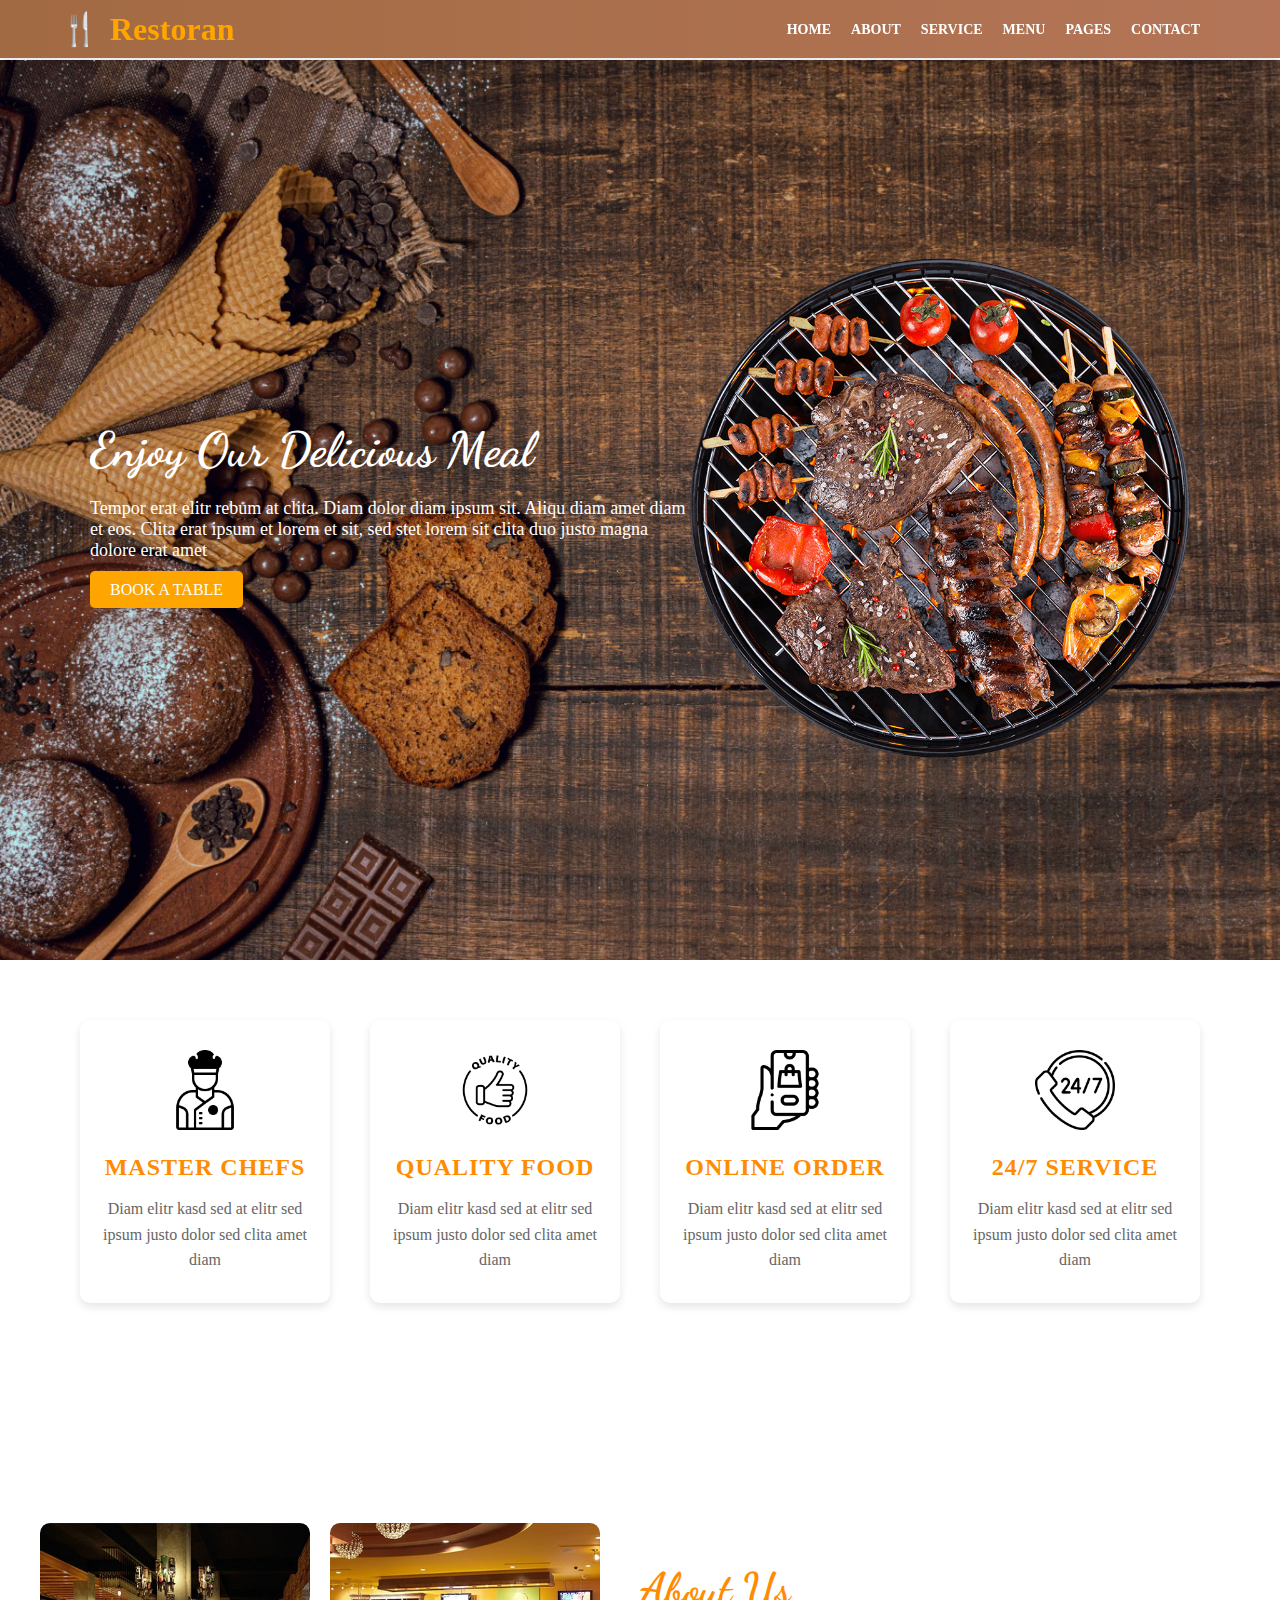
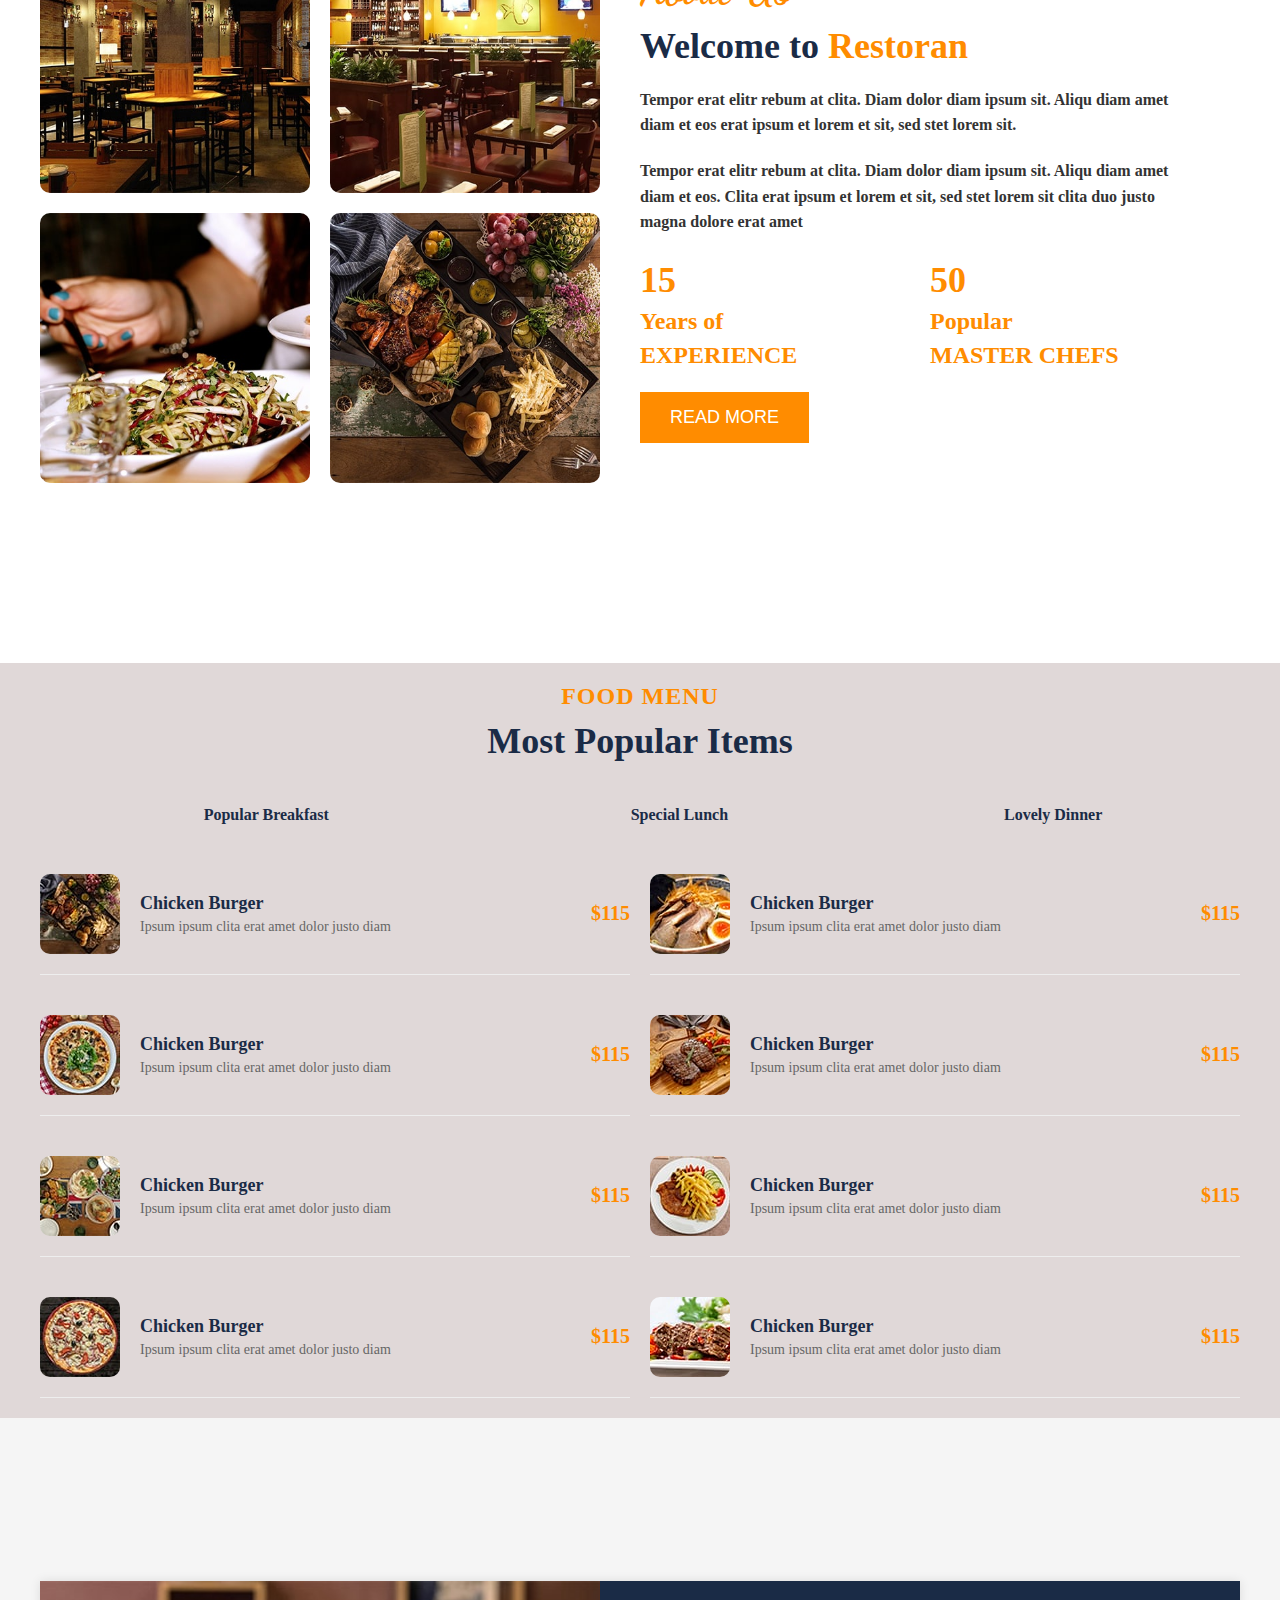
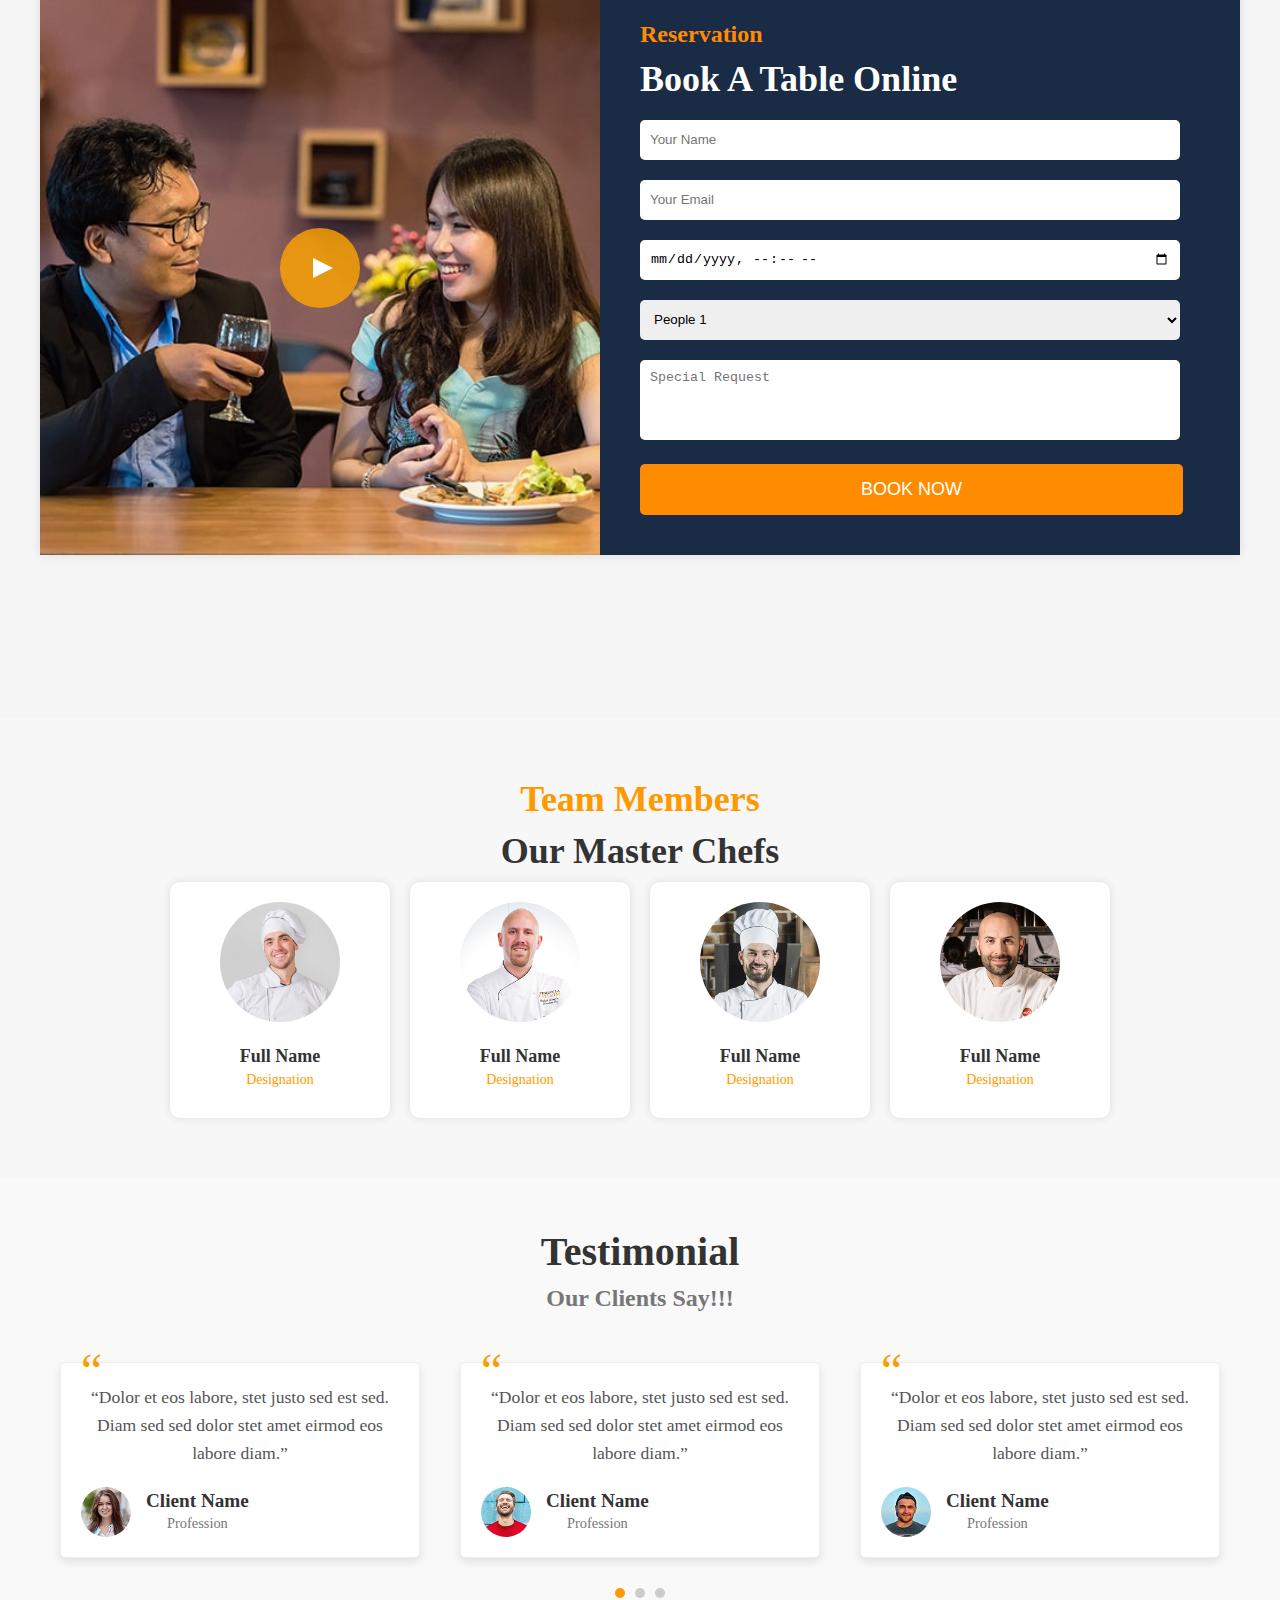
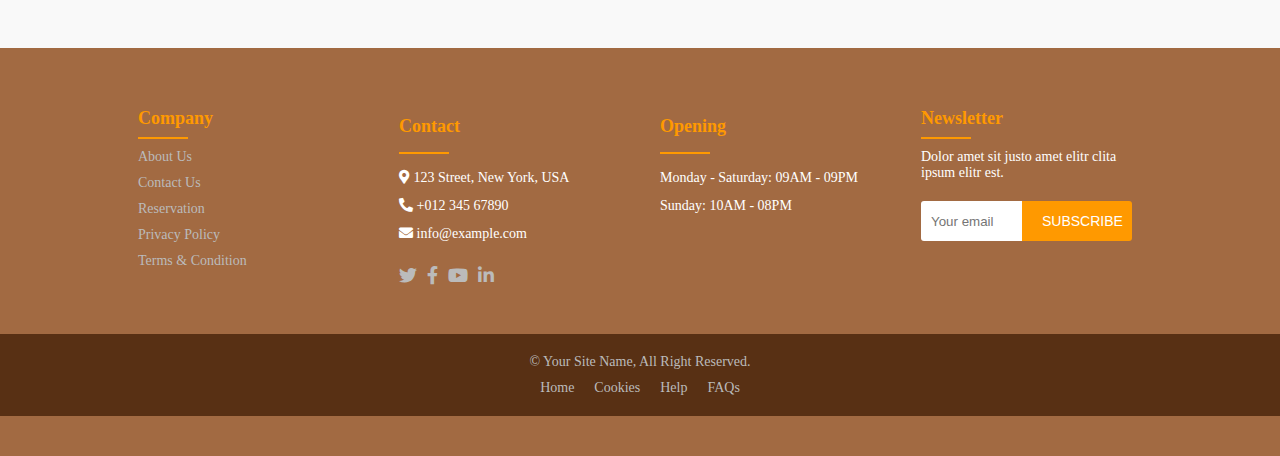
<file: index.html>
<!DOCTYPE html>
<html lang="en">

<head>
    <meta charset="UTF-8">
    <meta name="viewport" content="width=device-width, initial-scale=1.0">
    <title>Delicious Meal</title>
    <link rel="stylesheet" href="styles.css">
    <link rel="preconnect" href="https://fonts.googleapis.com">
    <link rel="preconnect" href="https://fonts.gstatic.com" crossorigin>
    <link href="https://fonts.googleapis.com/icon?family=Material+Icons" rel="stylesheet">
    <link href="https://fonts.googleapis.com/css2?family=Dancing+Script:wght@400..700&display=swap" rel="stylesheet">
</head>

<body>
    <!-- Header Section Start -->
    <header>
        <div class="container">
            <!-- Logo -->
            <div class="logo">
                <span class="icon">🍴</span>
                <span class="brand">Restoran</span>
            </div>
            <!-- Toggle Button for Navigation -->
            <div class="toggle-btn">
                <span></span>
                <span></span>
                <span></span>
            </div>
            <!-- Navigation Menu -->
            <nav>
                <ul>
                    <li><a href="#">HOME</a></li>
                    <li><a href="./header-content/about_us.html">ABOUT</a></li>
                    <li><a href="./header-content/services.html">SERVICE</a></li>
                    <li><a href="./header-content/food_menu.html">MENU</a></li>
                    <li><a href="./header-content/pages.html">PAGES</a></li>
                    <li><a href="./header-content/contact_us.html">CONTACT</a></li>
                </ul>
            </nav>
        </div>
    </header>


    <!-- Main Content Start -->
    <div class="main-content">
        <!-- Hero Section End-->
        <section class="hero">
            <div class="container">
                <!-- Hero Content -->
                <div class="hero-content">
                    <h1>Enjoy Our Delicious Meal</h1>
                    <p>Tempor erat elitr rebum at clita. Diam dolor diam ipsum sit. Aliqu diam amet diam et eos. Clita
                        erat
                        ipsum et lorem et sit, sed stet lorem sit clita duo justo magna dolore erat amet</p>
                    <a href="#" class="btn">BOOK A TABLE</a>
                </div>
                <!-- Hero Image -->
                <div class="hero-image">
                    <img src="./img/hero.png" alt="Grilled Food">
                </div>
            </div>
        </section>


        <!--Service Section Start-->

        <div class="service-container">
            <div class="service-item">
                <img src="./icons/cooking.png" alt="Master Chefs">
                <h3>Master Chefs</h3>
                <p>Diam elitr kasd sed at elitr sed ipsum justo dolor sed clita amet diam</p>
            </div>
            <div class="service-item">
                <img src="./icons/food.png" alt="Quality Food">
                <h3>Quality Food</h3>
                <p>Diam elitr kasd sed at elitr sed ipsum justo dolor sed clita amet diam</p>
            </div>
            <div class="service-item">
                <img src="./icons/online-order.png" alt="Online Order">
                <h3>Online Order</h3>
                <p>Diam elitr kasd sed at elitr sed ipsum justo dolor sed clita amet diam</p>
            </div>
            <div class="service-item">
                <img src="./icons/support.png" alt="24/7 Service">
                <h3>24/7 Service</h3>
                <p>Diam elitr kasd sed at elitr sed ipsum justo dolor sed clita amet diam</p>
            </div>
        </div>

        <!--Service Section End-->


        <!--About Us Section Start-->


        <div class="about-us-container-main">
            <div class="about-us-container">
                <div class="image-grid">
                    <img src="./img/about-1.jpg" alt="Elegant dining area with modern decor" loading="lazy">
                    <img src="./img/about-2.jpg" alt="Cozy dining area with ambient lighting" loading="lazy">
                    <img src="./img/about-3.jpg" alt="Delicious gourmet dish beautifully presented" loading="lazy">
                    <img src="./img/about-4.jpg" alt="Tasty and colorful dish prepared by our chefs" loading="lazy">
                </div>
                <div class="content">
                    <h2>About Us</h2>
                    <h1>Welcome to <span class="highlight">Restoran</span></h1>
                    <p>Tempor erat elitr rebum at clita. Diam dolor diam ipsum sit. Aliqu diam amet diam et eos erat
                        ipsum
                        et lorem et sit, sed stet lorem sit.</p>
                    <p>Tempor erat elitr rebum at clita. Diam dolor diam ipsum sit. Aliqu diam amet diam et eos. Clita
                        erat
                        ipsum et lorem et sit, sed stet lorem sit clita duo justo magna dolore erat amet</p>
                    <div class="stats">
                        <div class="experience">
                            <span class="number">15</span> Years of <br> EXPERIENCE
                        </div>
                        <div class="chefs">
                            <span class="number">50</span> Popular <br> MASTER CHEFS
                        </div>
                    </div>
                    <button class="read-more" aria-label="Read more about Restoran">READ MORE</button>
                </div>
            </div>
        </div>


        <!--About Us Section End-->


        <!--Menu Section Start-->

        <div class="menu-container-main">
            <div class="menu-container">
                <div class="heading">
                    <h2>Food Menu</h2>
                    <h1>Most Popular Items</h1>
                    <nav class="menu-text-icon">
                        <ul>
                            <li><i class="material-icons">breakfast_dining</i> Popular Breakfast</li>
                            <li><i class="material-icons">lunch_dining</i> Special Lunch</li>
                            <li><i class="material-icons">dinner_dining</i> Lovely Dinner</li>
                        </ul>
                    </nav>
                </div>
                <div class="menu-list">
                    <div class="menu-item">
                        <img src="./img/menu-1.jpg" alt="Food item">
                        <div class="details">
                            <h3>Chicken Burger</h3>
                            <p>Ipsum ipsum clita erat amet dolor justo diam</p>
                        </div>
                        <div class="price">$115</div>
                    </div>
                    <div class="menu-item">
                        <img src="./img/menu-2.jpg" alt="Food item">
                        <div class="details">
                            <h3>Chicken Burger</h3>
                            <p>Ipsum ipsum clita erat amet dolor justo diam</p>
                        </div>
                        <div class="price">$115</div>
                    </div>
                    <div class="menu-item">
                        <img src="./img/menu-3.jpg" alt="Food item">
                        <div class="details">
                            <h3>Chicken Burger</h3>
                            <p>Ipsum ipsum clita erat amet dolor justo diam</p>
                        </div>
                        <div class="price">$115</div>
                    </div>
                    <div class="menu-item">
                        <img src="./img/menu-4.jpg" alt="Food item">
                        <div class="details">
                            <h3>Chicken Burger</h3>
                            <p>Ipsum ipsum clita erat amet dolor justo diam</p>
                        </div>
                        <div class="price">$115</div>
                    </div>
                    <div class="menu-item">
                        <img src="./img/menu-5.jpg" alt="Food item">
                        <div class="details">
                            <h3>Chicken Burger</h3>
                            <p>Ipsum ipsum clita erat amet dolor justo diam</p>
                        </div>
                        <div class="price">$115</div>
                    </div>
                    <div class="menu-item">
                        <img src="./img/menu-6.jpg" alt="Food item">
                        <div class="details">
                            <h3>Chicken Burger</h3>
                            <p>Ipsum ipsum clita erat amet dolor justo diam</p>
                        </div>
                        <div class="price">$115</div>
                    </div>
                    <div class="menu-item">
                        <img src="./img/menu-7.jpg" alt="Food item">
                        <div class="details">
                            <h3>Chicken Burger</h3>
                            <p>Ipsum ipsum clita erat amet dolor justo diam</p>
                        </div>
                        <div class="price">$115</div>
                    </div>
                    <div class="menu-item">
                        <img src="./img/menu-8.jpg" alt="Food item">
                        <div class="details">
                            <h3>Chicken Burger</h3>
                            <p>Ipsum ipsum clita erat amet dolor justo diam</p>
                        </div>
                        <div class="price">$115</div>
                    </div>
                </div>
            </div>
        </div>


        <!--Menu Section End-->


        <!--Reservation Section Start-->

        <div class="reservation-container-main">
            <div class="reservation-container">
                <div class="image-section">
                    <img src="./img/video.jpg" alt="Dining" class="image">
                    <div class="play-button">
                        <div class="triangle"></div>
                    </div>
                </div>
                <div class="form-section">
                    <h2>Reservation</h2>
                    <h1>Book A Table Online</h1>
                    <form>
                        <input type="text" name="name" placeholder="Your Name" required>
                        <input type="email" name="email" placeholder="Your Email" required>
                        <input type="datetime-local" name="date-time" required>
                        <select name="no-of-people" required>
                            <option value="1">People 1</option>
                            <option value="2">People 2</option>
                            <option value="3">People 3</option>
                            <option value="4">People 4</option>
                        </select>
                        <textarea name="special-request" placeholder="Special Request"></textarea>
                        <button type="submit">BOOK NOW</button>
                    </form>
                </div>
            </div>
        </div>


        <!--Reservation Section End-->

        <!--Team Members Our Master Chefs Start-->


        <section class="team-section">
            <h2><span>Team Members</span></h2>
            <h2>Our Master Chefs</h2>
            <div class="team-container">
                <div class="team-member">
                    <img src="./img/team-1.jpg" alt="Chef Image">
                    <h4>Full Name</h4>
                    <span>Designation</span>
                </div>
                <div class="team-member">
                    <img src="./img/team-2.jpg" alt="Chef Image">
                    <h4>Full Name</h4>
                    <span>Designation</span>
                </div>
                <div class="team-member">
                    <img src="./img/team-3.jpg" alt="Chef Image">
                    <h4>Full Name</h4>
                    <span>Designation</span>
                </div>
                <div class="team-member">
                    <img src="./img/team-4.jpg" alt="Chef Image">
                    <h4>Full Name</h4>
                    <span>Designation</span>
                </div>
            </div>
        </section>

        <!--Team Members Our Master Chefs End-->

        <!--Testimonial Start-->

        <section class="testimonial-section">
            <h2>Testimonial</h2>
            <h3>Our Clients Say!!!</h3>
            <div class="testimonial-container">
                <div class="testimonial-slide">
                    <!-- First set of testimonials -->
                    <div class="testimonial-group active">
                        <div class="testimonial">
                            <p>“Dolor et eos labore, stet justo sed est sed. Diam sed sed dolor stet amet eirmod eos
                                labore
                                diam.”</p>
                            <div class="client-info">
                                <img src="./img/testimonial-1.jpg" alt="Client 1">
                                <div>
                                    <h4>Client Name</h4>
                                    <p>Profession</p>
                                </div>
                            </div>
                        </div>
                        <div class="testimonial">
                            <p>“Dolor et eos labore, stet justo sed est sed. Diam sed sed dolor stet amet eirmod eos
                                labore
                                diam.”</p>
                            <div class="client-info">
                                <img src="./img/testimonial-2.jpg" alt="Client 2">
                                <div>
                                    <h4>Client Name</h4>
                                    <p>Profession</p>
                                </div>
                            </div>
                        </div>
                        <div class="testimonial">
                            <p>“Dolor et eos labore, stet justo sed est sed. Diam sed sed dolor stet amet eirmod eos
                                labore
                                diam.”</p>
                            <div class="client-info">
                                <img src="./img/testimonial-3.jpg" alt="Client 3">
                                <div>
                                    <h4>Client Name</h4>
                                    <p>Profession</p>
                                </div>
                            </div>
                        </div>
                    </div>
                    <!-- Second set of testimonials -->
                    <div class="testimonial-group">
                        <div class="testimonial">
                            <p>“Dolor et eos labore, stet justo sed est sed. Diam sed sed dolor stet amet eirmod eos
                                labore
                                diam.”</p>
                            <div class="client-info">
                                <img src="./img/testimonial-4.jpg" alt="Client 4">
                                <div>
                                    <h4>Client Name</h4>
                                    <p>Profession</p>
                                </div>
                            </div>
                        </div>
                        <div class="testimonial">
                            <p>“Dolor et eos labore, stet justo sed est sed. Diam sed sed dolor stet amet eirmod eos
                                labore
                                diam.”</p>
                            <div class="client-info">
                                <img src="./img/testimonial-1.jpg" alt="Client 5">
                                <div>
                                    <h4>Client Name</h4>
                                    <p>Profession</p>
                                </div>
                            </div>
                        </div>
                        <div class="testimonial">
                            <p>“Dolor et eos labore, stet justo sed est sed. Diam sed sed dolor stet amet eirmod eos
                                labore
                                diam.”</p>
                            <div class="client-info">
                                <img src="./img/testimonial-2.jpg" alt="Client 6">
                                <div>
                                    <h4>Client Name</h4>
                                    <p>Profession</p>
                                </div>
                            </div>
                        </div>
                    </div>
                    <!-- Third set of testimonials -->
                    <div class="testimonial-group">
                        <div class="testimonial">
                            <p>“Dolor et eos labore, stet justo sed est sed. Diam sed sed dolor stet amet eirmod eos
                                labore
                                diam.”</p>
                            <div class="client-info">
                                <img src="./img/testimonial-3.jpg" alt="Client 7">
                                <div>
                                    <h4>Client Name</h4>
                                    <p>Profession</p>
                                </div>
                            </div>
                        </div>
                        <div class="testimonial">
                            <p>“Dolor et eos labore, stet justo sed est sed. Diam sed sed dolor stet amet eirmod eos
                                labore
                                diam.”</p>
                            <div class="client-info">
                                <img src="./img/testimonial-4.jpg" alt="Client 8">
                                <div>
                                    <h4>Client Name</h4>
                                    <p>Profession</p>
                                </div>
                            </div>
                        </div>
                        <div class="testimonial">
                            <p>“Dolor et eos labore, stet justo sed est sed. Diam sed sed dolor stet amet eirmod eos
                                labore
                                diam.”</p>
                            <div class="client-info">
                                <img src="./img/testimonial-1.jpg" alt="Client 9">
                                <div>
                                    <h4>Client Name</h4>
                                    <p>Profession</p>
                                </div>
                            </div>
                        </div>
                    </div>
                </div>
                <div class="indicators">
                    <span class="indicator active" data-index="0"></span>
                    <span class="indicator" data-index="1"></span>
                    <span class="indicator" data-index="2"></span>
                </div>
            </div>
        </section>

        <!--Testimonial End-->
    </div>

    <!--Footer Section Start-->

    <footer class="footer">
        <div class="footer-container">
            <div class="footer-col">
                <h4>Company</h4>
                <ul>
                    <li><a href="#">About Us</a></li>
                    <li><a href="#">Contact Us</a></li>
                    <li><a href="#">Reservation</a></li>
                    <li><a href="#">Privacy Policy</a></li>
                    <li><a href="#">Terms & Condition</a></li>
                </ul>
            </div>
            <div class="footer-col footer-contact">
                <h4>Contact</h4>
                <p><i class="fas fa-map-marker-alt"></i> 123 Street, New York, USA</p>
                <p><i class="fas fa-phone-alt"></i> +012 345 67890</p>
                <p><i class="fas fa-envelope"></i> info@example.com</p>
                <div class="footer-social">
                    <a href="#"><i class="fab fa-twitter"></i></a>
                    <a href="#"><i class="fab fa-facebook-f"></i></a>
                    <a href="#"><i class="fab fa-youtube"></i></a>
                    <a href="#"><i class="fab fa-linkedin-in"></i></a>
                </div>
            </div>
            <div class="footer-col footer-opening">
                <h4>Opening</h4>
                <p>Monday - Saturday: 09AM - 09PM</p>
                <p>Sunday: 10AM - 08PM</p>
            </div>
            <div class="footer-col footer-newsletter">
                <h4>Newsletter</h4>
                <p>Dolor amet sit justo amet elitr clita ipsum elitr est.</p>
                <form>
                    <div class="input-group">
                        <input type="email" placeholder="Your email">
                        <button type="submit">SUBSCRIBE</button>
                    </div>
                </form>
            </div>

        </div>
        <div class="footer-bottom">
            © Your Site Name, All Right Reserved.
            <ul>
                <li><a href="#">Home</a></li>
                <li><a href="#">Cookies</a></li>
                <li><a href="#">Help</a></li>
                <li><a href="#">FAQs</a></li>
            </ul>
        </div>
    </footer>

    <!--Footer Section End-->

    <script src="scripts.js"></script>

</body>

</html>
</file>
<file: styles.css>
@import url('https://cdnjs.cloudflare.com/ajax/libs/font-awesome/5.15.4/css/all.min.css');

/* Global Reset */
* {
    margin: 0;
    padding: 0;
    box-sizing: border-box;
}

/* Body Styles */
body {
    font-family: "Merienda", cursive;
}

header {
    background: linear-gradient(90deg, rgba(139, 69, 19, 0.8), rgba(160, 82, 45, 0.8));
    padding: 10px 0;
    position: fixed;
    width: 100%;
    top: 0;
    left: 0;
    box-shadow: 0 4px 8px rgba(0, 0, 0, 0.1);
    z-index: 100;
    backdrop-filter: blur(10px);
}

/* Container Styles */
.container {
    display: flex;
    justify-content: space-between;
    align-items: center;
    max-width: 1200px;
    margin: 0 auto;
    padding: 0 20px;
}

/* Logo Styles */
.logo {
    display: flex;
    align-items: center;
}

/* Logo Icon Styles */
.logo .icon {
    font-size: 32px;
    /* Increased size */
    margin-right: 10px;
}

/* Logo Brand Styles */
.logo .brand {
    color: #ffa500;
    font-size: 32px;
    /* Increased size */
    font-weight: bold;
}

/* Navigation Styles */
nav {
    flex-grow: 1;
    text-align: right;
    /* Align ul to the right */
    margin-right: 20px;
}

/* Navigation List Styles */
nav ul {
    list-style: none;
    display: inline-flex;
    margin: 0;
    padding: 0;
}

/* Navigation Item Styles */
nav ul li {
    margin-left: 20px;
}

/* Navigation Link Styles */
nav ul li a {
    color: #fff;
    text-decoration: none;
    font-size: 14px;
    /* Decreased size */
    font-weight: bold;
}

/* Navigation Link Hover Styles */
nav ul li a:hover {
    color: #ffa500;
}

/* Button Styles */
.btn {
    background-color: #ffa500;
    color: #fff;
    padding: 10px 20px;
    text-decoration: none;
    border-radius: 5px;
    font-size: 16px;
}

/* Button Hover Styles */
.btn:hover {
    background-color: #ff8c00;
}

/* Hero Section Styles */
.hero {
    background: url('./img/background.jpg') no-repeat center center/cover;
    color: #fff;
    padding: 100px 20px;
    display: flex;
    justify-content: center;
    align-items: center;
    height: 100vh;
    margin-top: 60px;
    /* Add margin-top equal to header height */
}

/* Hero Container Styles */
.hero .container {
    display: flex;
    justify-content: space-between;
    align-items: center;
    flex-wrap: wrap;
}

/* Hero Content Styles */
.hero-content {
    max-width: 600px;
}

/* Hero Heading Styles */
.hero-content h1 {
    font-size: 48px;
    margin-bottom: 20px;
    font-family: "Dancing Script", cursive;
}

/* Hero Paragraph Styles */
.hero-content p {
    font-family: "Merienda", cursive;
    font-size: 18px;
    margin-bottom: 20px;
}

/* Hero Image Styles */
.hero-image img {
    max-width: 500px;
    width: 100%;
    animation-name: rotateImage;
    animation-duration: 20s;
    /* Increased duration for slower rotation */
    animation-timing-function: linear;
    animation-iteration-count: infinite;
    /* Infinite looping */
    will-change: transform;
}

/* Keyframes for Rotation Animation */
@keyframes rotateImage {
    0% {
        transform: rotate(0deg);
    }

    100% {
        transform: rotate(360deg);
    }
}

@media (max-width: 1100px) {

    /* Adjustments for Hero Section */
    .hero .container{
        margin-top: 80px;
    }
}
/* Media Query for Small Screens */
@media (max-width: 768px) {

    /* Adjustments for Hero Section */
    .hero {
        padding: 50px 20px;
        height: auto;
        margin-top: 0px;
    }

    /* Center Hero Content */
    .hero-content {
        text-align: center;
        margin-bottom: 20px;
    }

    /* Adjust Heading Size */
    .hero-content h1 {
        font-size: 36px;
        margin-top: 50px;
    }

    /* Adjust Paragraph Size */
    .hero-content p {
        font-size: 16px;
    }

    /* Center Hero Image */
    .hero-image {
        text-align: center;
    }

    /* Responsive Header Styles */
    header {
        padding: 5px 0;
        /* Reduce padding for smaller screens */
        height: 50px;
        /* Adjust the height as needed */
    }

    /* Adjust Brand Size */
    .logo .brand {
        font-size: 24px;
        /* Decrease brand size for smaller screens */
    }

    /* Adjust Icon Size */
    .logo .icon {
        font-size: 24px;
        /* Decrease icon size for smaller screens */
    }

    /* Adjust Navigation Item Size */
    nav ul li a {
        font-size: 12px;
        /* Decrease navigation item size for smaller screens */
    }

    /* Hide Navigation Initially */
    nav ul {
        display: none;
    }

    /* Toggle Button Styles */
    .toggle-btn {
        position: fixed;
        /* Position the button relative to the viewport */
        right: 20px;
        /* Adjust the right distance as needed */
        z-index: 1100;
        /* Ensure the button appears above other content */
        cursor: pointer;
    }

    .toggle-btn span {
        display: block;
        width: 25px;
        height: 3px;
        background-color: #fff;
        margin: 5px;
        transition: transform 0.4s ease;
    }

    /* Rotate Toggle Button Icons on Click */
    .toggle-btn.active span:nth-child(1) {
        transform: rotate(45deg) translate(5px, 5px);
    }

    .toggle-btn.active span:nth-child(2) {
        transform: rotate(-45deg) translate(7px, -7px);
    }

    /* Show Navigation when Toggle Button is active */
    .toggle-btn.active~nav ul {
        display: block;
        position: absolute;
        top: 50px;
        left: 0;
        width: 100%;
        background-color: rgba(0, 0, 0, 0.8);
        padding: 10px;
        text-align: center;
        border-radius: 0 0 5px 5px;
    }

    /* Adjust Navigation Item Size */
    nav ul li a {
        font-size: 16px;
        margin: 10px 0;
    }
}





/*Service section Start*/

.service-container {
    font-family: "Merienda", cursive;
    display: flex;
    /* Enables Flexbox layout */
    justify-content: space-between;
    /* Distributes items evenly with equal space around them */
    flex-wrap: nowrap;
    /* Prevents wrapping of items onto new lines */
    padding: 40px 20px;
    max-width: 1200px;
    margin: 0 auto;
}

.service-item {
    text-align: center;
    padding: 30px 20px;
    width: 250px;
    margin: 20px;
    background-color: #ffffff;
    border-radius: 10px;
    box-shadow: 0 4px 8px rgba(0, 0, 0, 0.1);
    transition: all 0.3s ease;
    position: relative;
    overflow: hidden;
}

.service-item:hover {
    background-color: rgba(236, 122, 69, 0.938);
    transform: translateY(-5px);
    box-shadow: 0 8px 16px rgba(0, 0, 0, 0.2);
}

.service-item:hover img {
    transform: scale(1.1);
}

.service-item:hover h3,
.service-item:hover p {
    color: #ffffff;
}

.service-item::before {
    content: "";
    position: absolute;
    top: -50%;
    left: -50%;
    width: 200%;
    height: 200%;
    background-color: rgba(255, 255, 255, 0.2);
    transform: rotate(45deg);
    transition: all 0.5s ease;
    opacity: 0;
}

.service-item:hover::before {
    opacity: 1;
    top: -25%;
    left: -25%;
}

.service-item img {
    width: 80px;
    height: 80px;
    margin-bottom: 20px;
    transition: transform 0.3s ease;
}

.service-item h3 {
    color: #ff8c00;
    font-size: 24px;
    font-weight: 600;
    margin-bottom: 15px;
    text-transform: uppercase;
    letter-spacing: 1px;
}

.service-item p {
    color: #666;
    font-size: 16px;
    line-height: 1.6;
    margin-bottom: 0;
}

@media (max-width: 768px) {
    .service-container {
        flex-direction: column;
        /* Stack items vertically */
        padding: 20px;
    }

    .service-item {
        width: 100%;
        /* Take full width */
        margin: 20px 0;
        /* Vertical margin only */
    }
}



/*Service section end*/


/*About Us section Start*/

.about-us-container-main {
    font-family: "Merienda", cursive;
    background-color: #fff;
    display: flex;
    justify-content: center;
    align-items: center;
    min-height: 100vh;
    padding: 20px;
}

.about-us-container {
    display: flex;
    flex-direction: column;
    max-width: 1200px;
    width: 100%;
}

.image-grid {
    display: grid;
    grid-template-columns: repeat(2, 1fr);
    gap: 10px;
    margin-bottom: 20px;
}

.image-grid img {
    border-radius: 10px;
    width: 100%;
    height: auto;
    display: block;
    transition: transform 0.3s ease;
}

.image-grid img:hover {
    transform: scale(1.05);
}

.content {
    padding: 20px;
    font-weight: bold;
}

.content h2 {
    font-family: "Dancing Script", cursive;
    color: #ff8c00;
    font-size: 44px;
    margin-bottom: 10px;
}

.content h1 {
    color: #1a2b46;
    font-size: 36px;
    margin-bottom: 20px;
}

.content h1 .highlight {
    color: #ff8c00;
}

.content p {
    color: #333;
    line-height: 1.6;
    margin-bottom: 20px;
}

.stats {
    display: flex;
    flex-wrap: wrap;
    gap: 20px;
    margin-bottom: 20px;
}

.stats .experience,
.stats .chefs {
    color: #ff8c00;
    font-size: 24px;
    line-height: 1.4;
    flex: 1 1 calc(50% - 20px);
}

.stats .number {
    font-size: 36px;
    font-weight: bold;
    display: block;
}

.read-more {
    padding: 15px 30px;
    background-color: #ff8c00;
    border: none;
    color: #fff;
    font-size: 18px;
    cursor: pointer;
    transition: background-color 0.3s ease;
    align-self: flex-start;
}

.read-more:hover {
    background-color: #e07b00;
}

@media (min-width: 768px) {
    .about-us-container {
        flex-direction: row;
    }

    .image-grid {
        flex: 1;
        grid-template-columns: repeat(2, 1fr);
        gap: 20px;
    }

    .content {
        flex: 1;
        padding: 40px;
    }

    .stats .experience,
    .stats .chefs {
        flex: 1 1 calc(50% - 20px);
    }
}

@media (max-width: 767px) {
    .image-grid {
        grid-template-columns: 1fr;
    }

    .stats {
        flex-direction: column;
    }
}



/*About Us section End*/

/*Menu Section Start*/

.menu-container-main {
    background-color: #e0d8d8;
    display: flex;
    justify-content: center;
    align-items: center;
    padding: 20px;
}

.menu-container {
    max-width: 1200px;
    width: 100%;
}

.heading {
    text-align: center;
    margin-bottom: 30px;
}

.heading h2 {
    color: #ff8c00;
    font-size: 24px;
    margin-bottom: 10px;
    text-transform: uppercase;
    letter-spacing: 1px;
}

.heading h1 {
    color: #1a2b46;
    font-size: 36px;
    margin-bottom: 20px;
    font-weight: bold;
}

.menu-text-icon ul {
    display: flex;
    justify-content: center;
    gap: 30px;
    list-style: none;
    margin-bottom: 20px;
}

.menu-text-icon ul li {
    color: #1a2b46;
    text-align: center;
    cursor: pointer;
    font-weight: bold;
}

.menu-text-icon ul li.active {
    color: #ff8c00;
}

.menu-text-icon ul li i.material-icons {
    vertical-align: middle;
    margin-right: 5px;
}

.menu-text-icon ul li:hover {
    color: #ff8c00;
    /* Change color on hover */
}

.menu-list {
    display: flex;
    flex-wrap: wrap;
    gap: 20px;
}

.menu-item {
    display: flex;
    align-items: center;
    width: calc(50% - 10px);
    border-bottom: 1px solid #eee;
    padding: 20px 0;
    transition: transform 0.3s ease;
    /* Smooth transition for hover effect */
}

.menu-item:hover {
    transform: scale(1.05);
    /* Slightly enlarge on hover */
}

.menu-item img {
    width: 80px;
    height: 80px;
    margin-right: 20px;
    object-fit: cover;
    border-radius: 10px;
}

.details {
    flex: 1;
}

.details h3 {
    color: #1a2b46;
    font-size: 18px;
    margin-bottom: 5px;
    font-weight: bold;
}

.details p {
    color: #666;
    font-size: 14px;
    margin-bottom: 0;
}

.price {
    color: #ff8c00;
    font-size: 20px;
    font-weight: bold;
}


/* Responsive styles */
@media screen and (max-width: 768px) {
    .menu-container-main {
        padding-bottom: 20px;
    }

    .heading h1 {
        font-size: 28px;
    }

    .menu-item {
        width: 100%;
        /* Full width on small screens */
    }

    .heading nav {
        font-size: 18px;
    }
}


/*Menu Section End*/


/*Reservation Section Start*/

* {
    box-sizing: border-box;
}

.reservation-container-main {
    display: flex;
    justify-content: center;
    align-items: center;
    height: 100vh;
    background-color: #f5f5f5;
}

.reservation-container {
    display: flex;
    width: 100%;
    max-width: 1200px;
    box-shadow: 0 0 10px rgba(0, 0, 0, 0.1);
}

.image-section {
    position: relative;
    flex: 1;
}

.image {
    width: 100%;
    height: 100%;
    object-fit: cover;
}

.play-button {
    position: absolute;
    top: 50%;
    left: 50%;
    transform: translate(-50%, -50%);
    width: 80px;
    height: 80px;
    background-color: rgba(255, 165, 0, 0.8);
    border-radius: 50%;
    display: flex;
    justify-content: center;
    align-items: center;
    cursor: pointer;
}

.play-button .triangle {
    width: 0;
    height: 0;
    border-left: 20px solid #fff;
    border-top: 10px solid transparent;
    border-bottom: 10px solid transparent;
    margin-left: 5px;
}

.form-section {
    flex: 1;
    background-color: #1a2b46;
    color: #fff;
    padding: 40px;
    display: flex;
    flex-direction: column;
    justify-content: center;
    align-items: flex-start;
}

.form-section h2 {
    margin-bottom: 10px;
    font-size: 24px;
    color: #ff8c00;
}

.form-section h1 {
    margin-bottom: 20px;
    font-size: 36px;
    color: #fff;
}

form {
    width: 100%;
}

form input,
form select,
form textarea {
    width: calc(100% - 20px);
    margin-bottom: 20px;
    padding: 10px;
    border: none;
    border-radius: 5px;
}

form input,
form select {
    height: 40px;
}

form textarea {
    height: 80px;
    resize: none;
}

form button {
    width: 97%;
    padding: 15px;
    background-color: #ff8c00;
    border: none;
    border-radius: 5px;
    color: #fff;
    font-size: 18px;
    cursor: pointer;
    transition: background-color 0.3s ease;
}

form button:hover {
    background-color: #e07b00;
}

/* Media queries for responsiveness */
@media screen and (max-width: 768px) {
    .reservation-container-main {
        margin-top: 30px;
    }

    .reservation-container {
        flex-direction: column;
        margin-top: 50px;
    }

    .image-section {
        order: 2;
    }

    .form-section {
        order: 1;
    }

}

/*Reservation Section End*/



/*Team Members Our Master Chefs Start*/

.team-section {
    text-align: center;
    padding: 60px 20px;
    background-color: #f7f7f7;
}

.team-section h2 {
    font-size: 36px;
    color: #333;
    margin-bottom: 10px;
}

.team-section h2 span {
    color: #f90;
}

.team-section p {
    color: #666;
    font-size: 16px;
    margin-bottom: 40px;
}

.team-container {
    display: flex;
    justify-content: center;
    flex-wrap: wrap;
    gap: 20px;
}

.team-member {
    background-color: #fff;
    border-radius: 10px;
    box-shadow: 0 0 10px rgba(0, 0, 0, 0.1);
    overflow: hidden;
    text-align: center;
    width: 220px;
    padding: 20px;
    transition: transform 0.3s ease;
}

.team-member:hover {
    transform: translateY(-10px);
}

.team-member img {
    border-radius: 50%;
    width: 120px;
    height: 120px;
    object-fit: cover;
    margin-bottom: 20px;
}

.team-member h4 {
    font-size: 18px;
    color: #333;
    margin-bottom: 5px;
}

.team-member span {
    color: #f90;
    font-size: 14px;
    display: block;
    margin-bottom: 10px;
}

.team-member .social-icons {
    display: flex;
    justify-content: center;
    gap: 10px;
}

.team-member .social-icons a {
    color: #fff;
    background-color: #f90;
    padding: 8px;
    border-radius: 50%;
    text-decoration: none;
    transition: background-color 0.3s ease;
}

.team-member .social-icons a:hover {
    background-color: #e68000;
}

@media (max-width: 768px) {
    .team-section {
        margin-top: 100px;
    }

    .team-section h2 {
        font-size: 25px;
        margin-bottom: 20px;
    }

    .team-container {
        flex-direction: column;
        align-items: center;
    }

    .team-member {
        width: 80%;
        max-width: 300px;
    }
}

/*Team Members Our Master Chefs End*/

/*Testimonial Start*/

.testimonial-section {
    text-align: center;
    padding: 50px 20px;
    background-color: #f9f9f9;
}

.testimonial-section h2 {
    font-size: 2.5em;
    margin-bottom: 10px;
    color: #333;
}

.testimonial-section h3 {
    font-size: 1.5em;
    margin-bottom: 40px;
    color: #777;
}

.testimonial-container {
    position: relative;
    width: 100%;
    max-width: 1200px;
    margin: 0 auto;
    overflow: hidden;
}

.testimonial-slide {
    display: flex;
    transition: transform 0.5s ease-in-out;
}

.testimonial-group {
    display: flex;
    min-width: 100%;
    justify-content: space-around;
}

.testimonial {
    width: 30%;
    box-sizing: border-box;
    padding: 20px;
    background-color: #fff;
    border: 1px solid #eee;
    border-radius: 5px;
    margin: 10px;
    box-shadow: 0 4px 8px rgba(0, 0, 0, 0.1);
    position: relative;
    transition: transform 0.3s ease, box-shadow 0.3s ease;
}

.testimonial:hover {
    transform: translateY(-10px);
    box-shadow: 0 8px 16px rgba(0, 0, 0, 0.2);
}

.testimonial::before {
    content: "\201C";
    font-size: 3em;
    color: #f90;
    position: absolute;
    top: -20px;
    left: 20px;
}

.testimonial p {
    font-size: 1.1em;
    line-height: 1.6em;
    color: #555;
}

.client-info {
    display: flex;
    align-items: center;
    margin-top: 20px;
}

.client-info img {
    border-radius: 50%;
    width: 50px;
    height: 50px;
    margin-right: 15px;
}

.client-info h4 {
    margin: 0;
    font-size: 1.2em;
    color: #333;
}

.client-info p {
    margin: 0;
    font-size: 0.9em;
    color: #777;
}

.indicators {
    display: flex;
    justify-content: center;
    margin-top: 20px;
}

.indicator {
    width: 10px;
    height: 10px;
    background-color: #ccc;
    border-radius: 50%;
    margin: 0 5px;
    cursor: pointer;
    transition: background-color 0.3s;
}

.indicator.active {
    background-color: #f90;
}

@media only screen and (max-width: 768px) {
    .testimonial {
        width: 70%; /* Adjust the width of testimonials for tablets */
    }

    .testimonial-group {
        min-width: 120%; /* Adjust the minimum width of testimonial groups for tablets */
    }
}

@media only screen and (max-width: 480px) {
    .testimonial {
        width: 90%; /* Adjust the width of testimonials for mobile devices */
    }

    .testimonial::before {
        font-size: 1.5em; /* Adjust the size of quotation marks for mobile devices */
        top: -15px;
        left: 15px;
    }

    .client-info img {
        width: 25px; /* Adjust the size of client images for mobile devices */
        height: 25px;
        margin-right: 8px; /* Reduce margin between client image and text */
    }

    .client-info h4 {
        font-size: 0.9em; /* Adjust the size of client names for mobile devices */
    }

    .client-info p {
        font-size: 0.7em; /* Adjust the size of client professions for mobile devices */
    }

    .testimonial-group {
        min-width: 150%; /* Adjust the minimum width of testimonial groups for mobile devices */
    }
}





/*Testimonial End*/

/*Footer Section Start*/

.footer {
    background-color: rgba(139, 69, 19, 0.8);
    color: #fff;
    padding: 40px 0;
    font-size: 14px;
}

.footer-container {
    width: 80%;
    max-width: 1200px;
    margin: 0 auto;
    display: flex;
    justify-content: space-between;
    flex-wrap: wrap;
    gap: 20px;
}

.footer-col {
    flex: 1;
    min-width: 200px;
    margin: 20px 10px;
}

.footer-col h4 {
    font-size: 18px;
    color: #f90;
    margin-bottom: 20px;
    position: relative;
}

.footer-col h4::after {
    content: '';
    position: absolute;
    left: 0;
    bottom: -10px;
    width: 50px;
    height: 2px;
    background-color: #f90;
}

.footer-col ul {
    list-style: none;
    padding: 0;
}

.footer-col ul li {
    margin-bottom: 10px;
}

.footer-col ul li a {
    color: #bbb;
    text-decoration: none;
}

.footer-col ul li a:hover {
    color: #fff;
}

.footer-contact,
.footer-opening {
    line-height: 2;
}

.footer-contact p,
.footer-opening p {
    margin: 0;
}

.footer-social {
    display: flex;
    align-items: center;
    margin-top: 10px;
}

.footer-social a {
    margin-right: 10px;
    color: #bbb;
    text-decoration: none;
    font-size: 18px;
}

.footer-social a:hover {
    color: #fff;
}

.footer-newsletter .input-group {
    display: flex;
    align-items: center;
}

.footer-newsletter input[type="email"] {
    margin-top: 20px;
    padding: 10px;
    width: calc(100% - 120px);
    border: none;
    border-radius: 3px 0 0 3px;
    outline: none;
}

.footer-newsletter button[type="submit"] {
    padding: 12px 20px;
    /* Adjusted button padding */
    border: none;
    background-color: #f90;
    color: #fff;
    border-radius: 0 3px 3px 0;
    cursor: pointer;
    font-size: 14px;
    /* Adjusted button text size */
    width: 110px;
    /* Adjusted button width */
}

.footer-newsletter button[type="submit"]:hover {
    background-color: #e68000;
}

.footer-bottom {
    background-color: rgba(70, 34, 9, 0.8);
    color: #bbb;
    text-align: center;
    padding: 20px;
    font-size: 14px;
    margin-top: 20px;
}

.footer-bottom a {
    color: #f90;
    text-decoration: none;
}

.footer-bottom a:hover {
    color: #e68000;
}

.footer-bottom ul {
    list-style: none;
    padding: 0;
    margin: 10px 0 0;
    display: flex;
    justify-content: center;
    flex-wrap: wrap;
}

.footer-bottom ul li {
    margin: 0 10px;
}

.footer-bottom ul li a {
    color: #bbb;
}

.footer-bottom ul li a:hover {
    color: #fff;
}

@media (max-width: 768px) {
    .footer-container {
        flex-direction: column;
        align-items: center;
    }

    .footer-col {
        margin: 10px 0;
    }

    .footer-newsletter input[type="email"] {
        width: calc(100% - 120px);
        border-radius: 3px 0 0 3px;
    }

    .footer-newsletter button[type="submit"] {
        width: 100%;
        border-radius: 0 3px 3px 0;
    }

    .footer-social {
        justify-content: left;
    }

    .footer-social a {
        margin: 0 5px;
    }
}

@media (max-width: 480px) {
    .footer-container {
        width: 90%;
    }

    .footer-newsletter input[type="email"] {
        width: 100%;
        border-radius: 3px;
        margin-bottom: 10px;
    }

    .footer-newsletter button[type="submit"] {
        width: 100%;
        border-radius: 3px;
        margin-top: 10px;
    }
}

/*Footer Section End*/


.main-content {
    margin-top: 60px;
    /* Adjust according to the header height */
}

/* Additional Responsive Adjustments if needed */
@media (max-width: 768px) {
    .main-content {
        margin-top: 50px;
        /* Adjust according to the header height on smaller screens */
    }
}




/* For All Pages Heading */

/* CSS for All page */
.heading-all {
    background-image: url('./img/bgall.jpg');
    background-size: cover;
    background-position: center;
    padding: 100px 20px;
    text-align: center;
    position: relative;
    color: white;
    /* Ensures text is white by default */
    margin-bottom: 0px;
}

.heading-all::before {
    content: "";
    position: absolute;
    top: 0;
    left: 0;
    width: 100%;
    height: 100%;
    background-color: rgba(0, 0, 0, 0.6);
    z-index: -1;
    /* Changed z-index to -1 to position behind the content */
}

.heading-all-content {
    max-width: 800px;
    margin: 0 auto;
    position: relative;
    z-index: 2;
    padding: 20px 30px;
    /* Add padding for better spacing */
    background: rgba(255, 255, 255, 0.1);
    /* Adds a translucent background for contrast */
    border-radius: 10px;
    /* Rounded corners for modern look */
    box-shadow: 0 10px 20px rgba(0, 0, 0, 0.2);
    /* Adds a deeper shadow for depth */
}

.heading-all-content h1 {
    font-size: 3rem;
    margin-bottom: 20px;
    font-weight: 700;
    /* Make the heading bold */
    text-shadow: 2px 2px 8px rgba(0, 0, 0, 0.7);
    /* Adds shadow to text for readability */
    color: #FFA500;
    /* Set heading color to orange */
}

.heading-all-content p {
    font-size: 1.125rem;
    font-weight: 300;
    /* Light font weight for contrast with the heading */
}

.heading-all-content a {
    color: white;
    text-decoration: none;
    transition: color 0.3s ease, text-shadow 0.3s ease;
    /* Smooth transition for hover effect */
}

.heading-all-content a:hover {
    color: orange;
    /* Change to a gold color on hover */
    text-shadow: 1px 1px 2px rgba(0, 0, 0, 0.5);
    /* Add shadow to links on hover */
}

/* Responsive Design */
@media (max-width: 768px) {
    .heading-all {
        padding: 80px 15px;
        /* Adjust padding for smaller screens */
    }

    .heading-all-content {
        padding: 20px 20px;
        /* Adjust inner padding for smaller screens */
    }

    .heading-all-content h1 {
        font-size: 2.5rem;
    }

    .heading-all-content p {
        font-size: 1rem;
    }
}

@media (max-width: 480px) {
    .heading-all {
        padding: 60px 10px;
        /* Further adjust padding for mobile screens */
    }

    .heading-all-content {
        padding: 15px 15px;
        /* Further adjust inner padding for mobile screens */
    }

    .heading-all-content h1 {
        font-size: 2rem;
    }

    .heading-all-content p {
        font-size: 0.875rem;
    }
}
</file>
